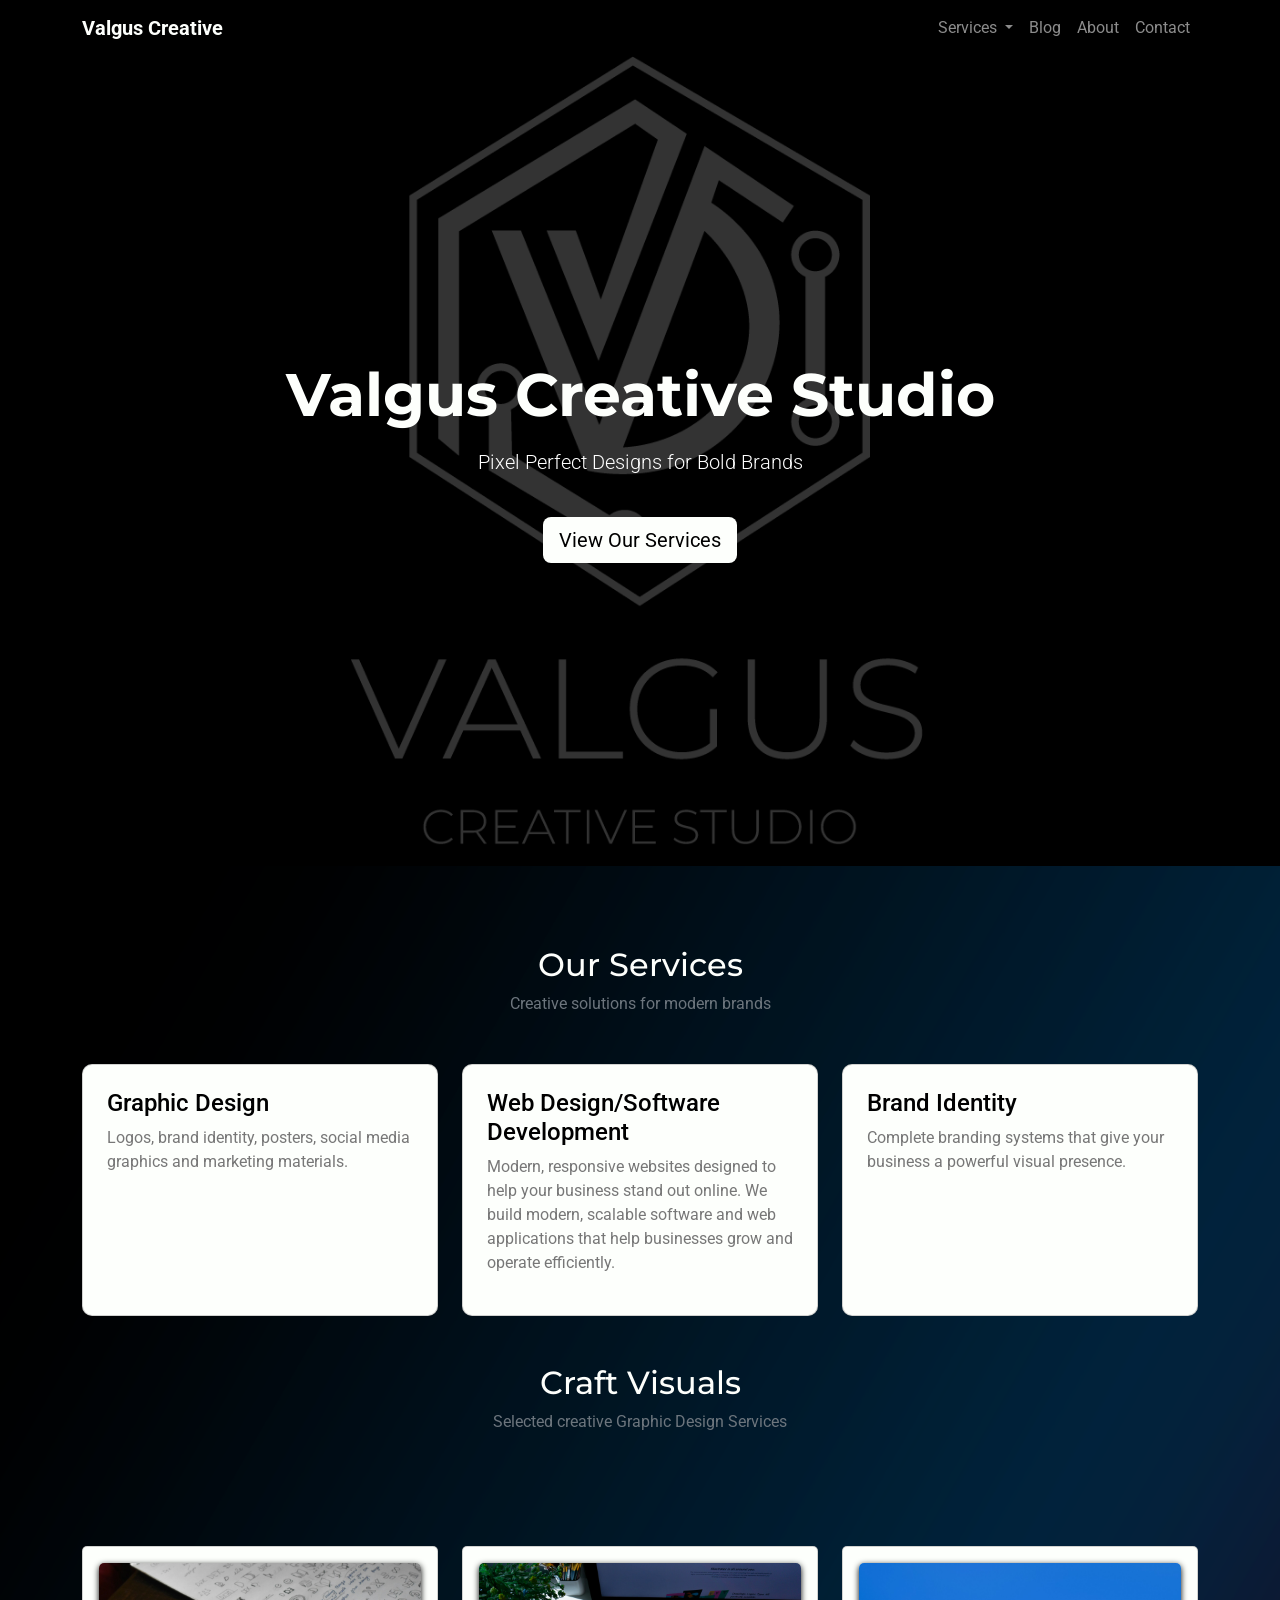
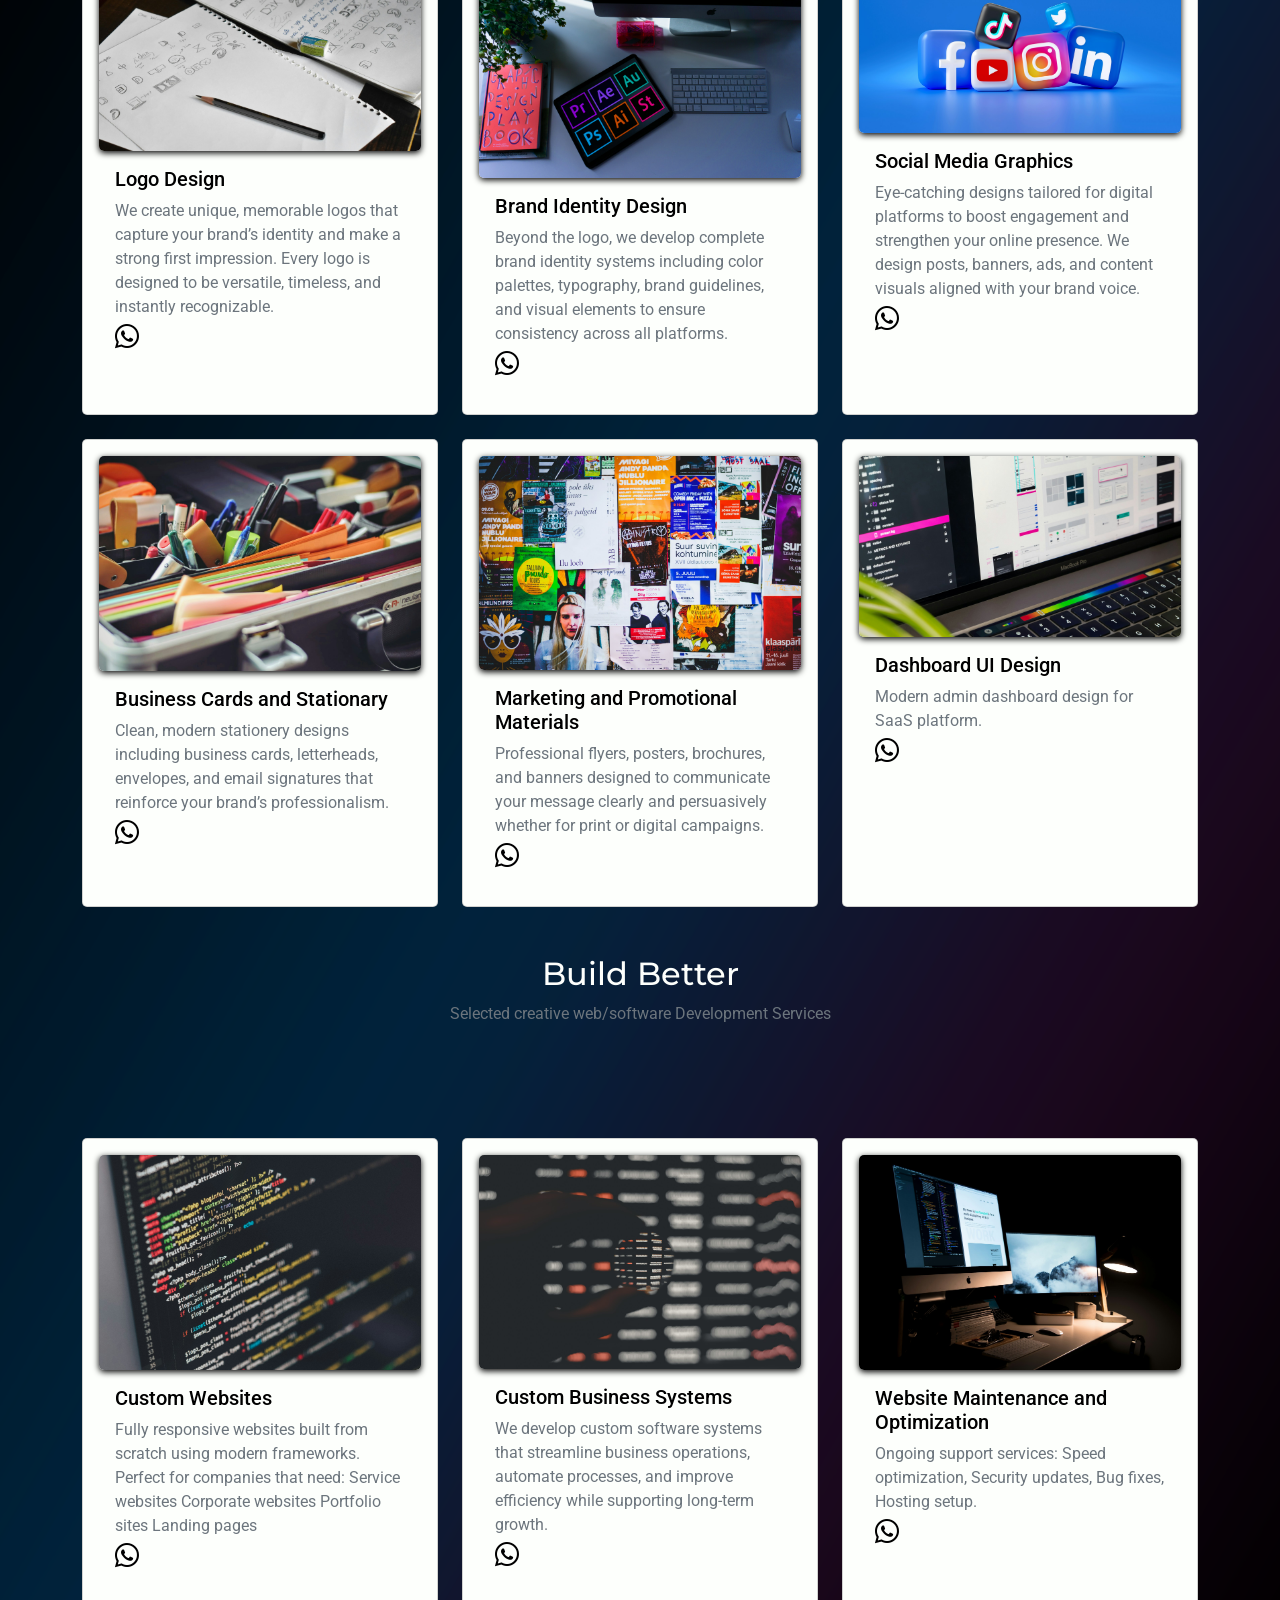
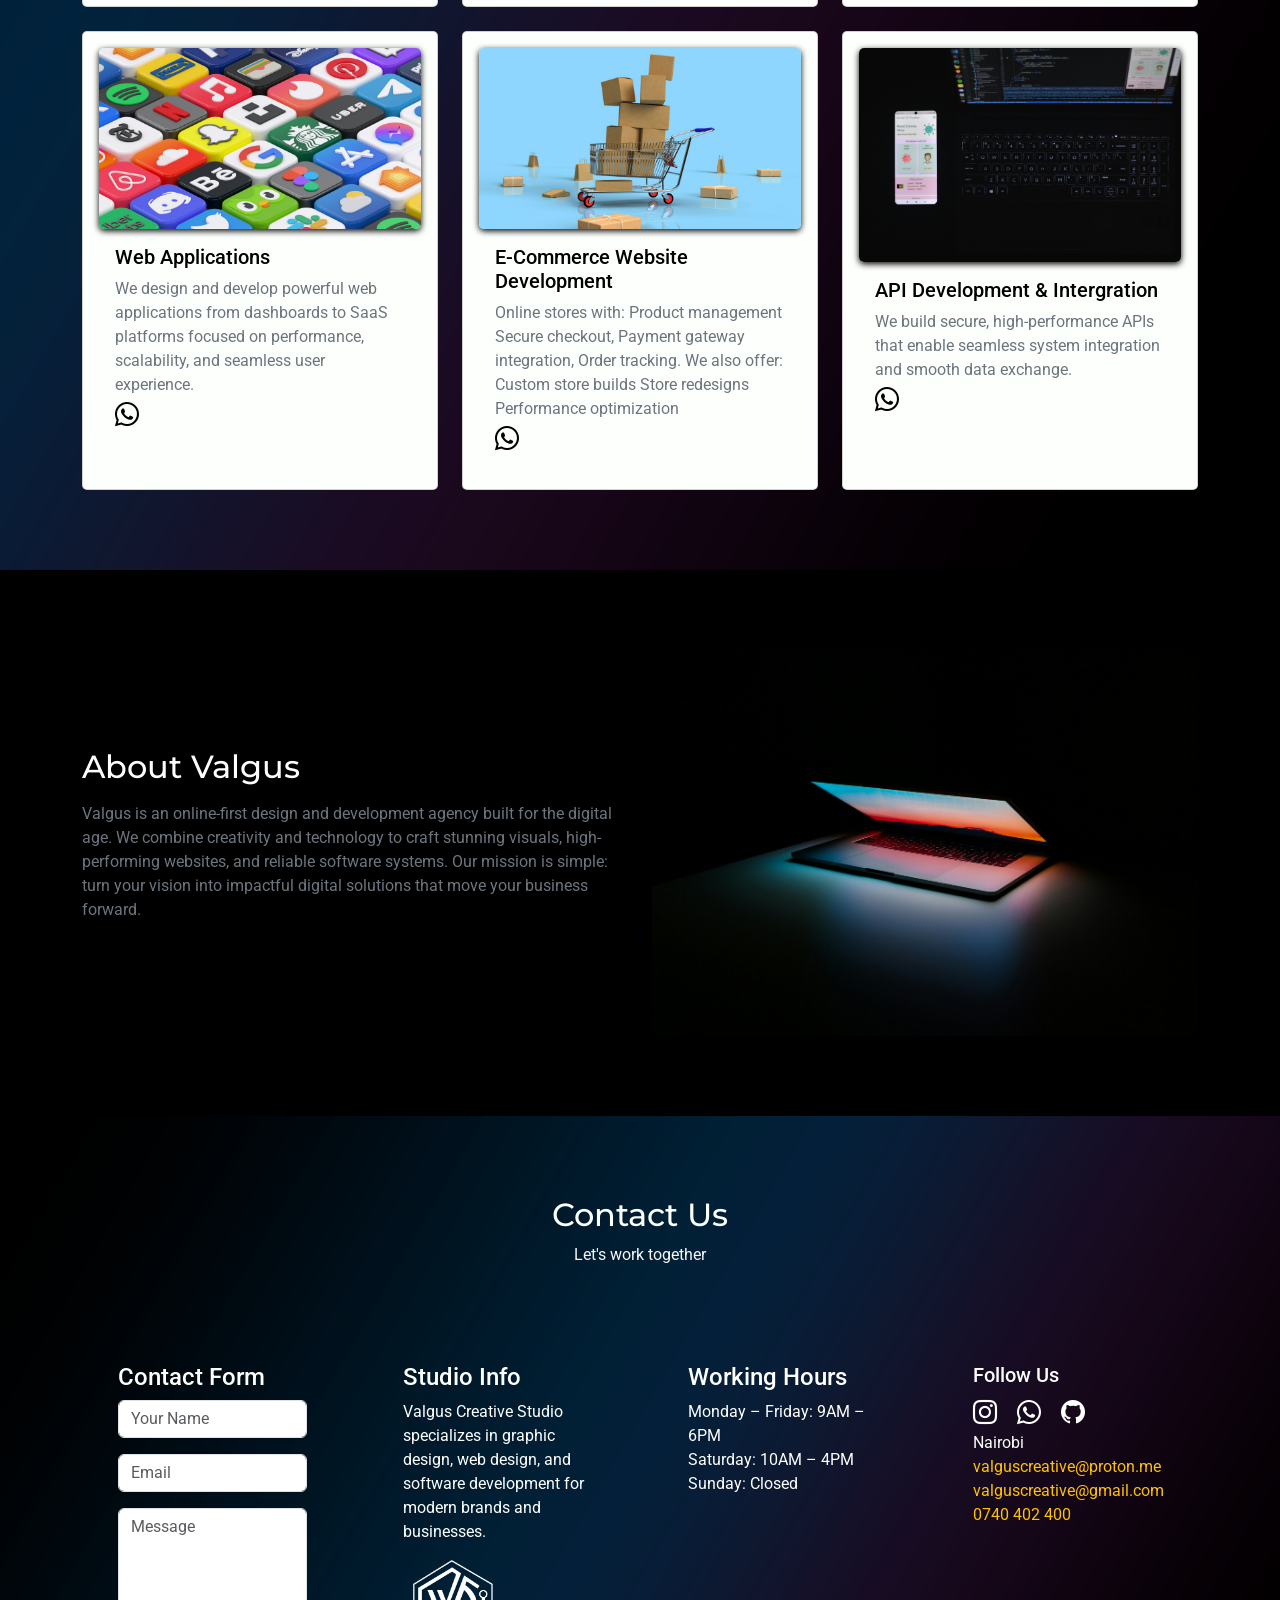
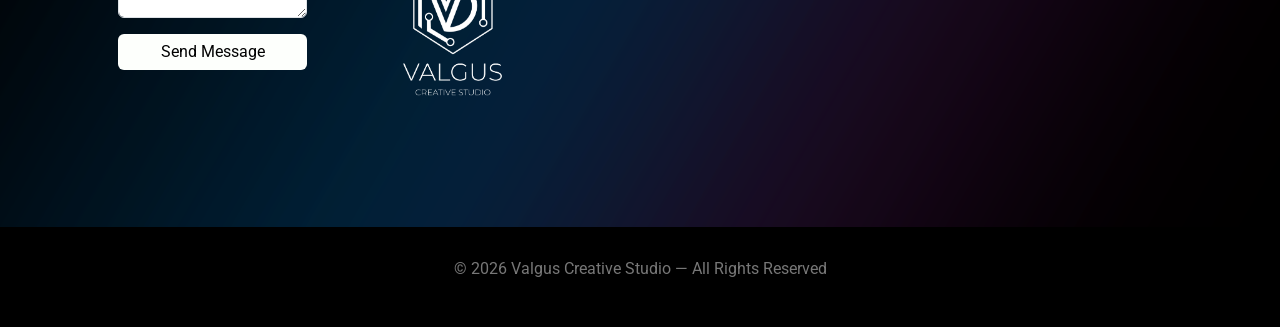
<file: index.html>
<!DOCTYPE html>
<html lang="en">
<head>
    <meta charset="UTF-8">
    <meta name="viewport" content="width=device-width, initial-scale=1.0">
    <title>Valgus</title>
    <link rel="preconnect" href="https://fonts.googleapis.com">
<link rel="preconnect" href="https://fonts.gstatic.com" crossorigin>

<link href="https://fonts.googleapis.com/css2?
family=Roboto:wght@400;500&
family=Poppins:wght@600;700&
family=Montserrat:wght@400;500;600;700&
display=swap" rel="stylesheet">
    <link rel="stylesheet" href="static/css/bootstrap.min.css">
    <link rel="stylesheet" href="https://cdn.jsdelivr.net/npm/bootstrap-icons@1.11.3/font/bootstrap-icons.css">
    <link rel="stylesheet" href="static/css/custom.css">
</head>
<body>

<!-- NAVBAR -->

<nav class="navbar navbar-expand-lg navbar-dark">
<div class="container">

<a class="navbar-brand fw-bold custom-txt" href="#contact">Valgus Creative</a>

<button class="navbar-toggler" type="button" data-bs-toggle="collapse" data-bs-target="#navMenu">
<span class="navbar-toggler-icon"></span>
</button>

<div class="collapse navbar-collapse" id="navMenu">

<ul class="navbar-nav ms-auto">

<li class="nav-item dropdown">
          <a class="nav-link dropdown-toggle" href="#" role="button" data-bs-toggle="dropdown" aria-expanded="false">
            Services
          </a>
          <ul class="dropdown-menu">
            <li><a class="dropdown-item" href="#services">Our Services</a></li>
            <li><a class="dropdown-item" href="services.html">Craft Visuals</a></li>
            <li><a class="dropdown-item" href="#">Build Better</a></li>
          </ul>
        </li>

<li class="nav-item">
<a class="nav-link" href="vblog.html">Blog</a>
</li>

<li class="nav-item">
<a class="nav-link" href="#about">About</a>
</li>

<li class="nav-item">
<a class="nav-link" href="#contact">Contact</a>
</li>

</ul>

</div>
</div>
</nav>


<!-- HERO -->

<section class="hero">

<div class="container">

<h1>Valgus Creative Studio</h1>

<p class="lead mt-3 text-white">
Pixel Perfect Designs for Bold Brands
</p>

<a href="#portfolio" class="btn btn-primary btn-lg mt-4">
View Our Services
</a>

</div>

</section>


<!-- SERVICES -->

<section id="services" class="section led-bg">
<div class="container">

<div class="text-center mb-5 custom-txt">
<h2>Our Services</h2>
<p class="text-secondary">Creative solutions for modern brands</p>
</div>

<div class="row g-4">

<div class="col-md-4">
<div class="card p-4 h-100 custom-card3">
<h4>Graphic Design</h4>
<p>
Logos, brand identity, posters, social media graphics and marketing materials.
</p>
</div>
</div>

<div class="col-md-4">
<div class="card p-4 h-100 custom-card3">
<h4>Web Design/Software Development</h4>
<p>
Modern, responsive websites designed to help your business stand out online. We build modern, scalable software and web applications that help businesses grow and operate efficiently.
</p>
</div>
</div>

<div class="col-md-4">
<div class="card p-4 h-100 custom-card3">
<h4>Brand Identity</h4>
<p>
Complete branding systems that give your business a powerful visual presence.
</p>
</div>
</div>

</div>

<!-- craft visuals -->


<div class="text-center mb-5 custom-txt py-5">
<h2>Craft Visuals</h2>
<p class="text-secondary">Selected creative Graphic Design Services</p>
</div>


<div class="row g-4">

<!-- CARD 1 -->
<div class="col-md-4">
 <div class="card h-100 text-light no-rounded px-3 py-3">
<img src="static/images/onkar-mehta-eVpZxkNY3bw-unsplash.jpg" class="card-img-top" alt="Project">
<div class="card-body">
<h5 class="card-title text-black">Logo Design</h5>
<p class="card-text text-secondary">
We create unique, memorable logos that capture your brand’s identity and make a strong first impression. Every logo is designed to be versatile, timeless, and instantly recognizable.<br>
<a href="https://wa.me/254740402400?text=Hello%2C%20I%20am%20interested%20in%20your%20Logo%20Design%20services!" class="text-black me-3 text-decoration-none">
<i class="bi bi-whatsapp fs-4"></i>
</a>
</p>
</div>
</div>
</div>

<!-- CARD 2 -->
<div class="col-md-4">
 <div class="card h-100 text-light no-rounded px-3 py-3">
<img src="static/images/emily-bernal-v9vII5gV8Lw-unsplash.jpg" class="card-img-top" alt="Project">
<div class="card-body">
<h5 class="card-title text-black">Brand Identity Design</h5>
<p class="card-text text-secondary">
Beyond the logo, we develop complete brand identity systems including color palettes, typography, brand guidelines, and visual elements to ensure consistency across all platforms.<br>
<a href="https://wa.me/254740402400?text=Hello%2C%20I%20am%20interested%20in%20your%20Brand%20Identity%20Design%20services!" class="text-black me-3 text-decoration-none">
<i class="bi bi-whatsapp fs-4"></i>
</a>
</p>
</div>
</div>
</div>

<!-- CARD 3 -->
<div class="col-md-4">
 <div class="card h-100  text-light no-rounded px-3 py-3">
<img src="static/images/SOCIALS.jpg" class="card-img-top" alt="Project">
<div class="card-body">
<h5 class="card-title text-black">Social Media Graphics</h5>
<p class="card-text text-secondary">
Eye-catching designs tailored for digital platforms to boost engagement and strengthen your online presence. We design posts, banners, ads, and content visuals aligned with your brand voice.<br>
<a href="https://wa.me/254740402400?text=Hello%2C%20I%20am%20interested%20in%20your%20Social%20Media%20Graphics%20Services!" class="text-black me-3 text-decoration-none">
<i class="bi bi-whatsapp fs-4"></i>
</a>
</p>
</div>
</div>
</div>

<!-- CARD 4 -->
<div class="col-md-4">
 <div class="card h-100  text-light no-rounded px-3 py-3">
<img src="static/images/OFFICE.jpg" class="card-img-top" alt="Project">
<div class="card-body">
<h5 class="card-title text-black">Business Cards and Stationary</h5>
<p class="card-text text-secondary">
Clean, modern stationery designs including business cards, letterheads, envelopes, and email signatures that reinforce your brand’s professionalism.<br>
<a href="https://wa.me/254740402400?text=Hello%2C%20I%20am%20interested%20in%20your%20Business%20Cards%20and%20Stationary%20Services!" class="text-black me-3 text-decoration-none">
<i class="bi bi-whatsapp fs-4"></i>
</a>
</p>
</div>
</div>
</div>

<!-- CARD 5 -->
<div class="col-md-4">
 <div class="card h-100  text-light no-rounded px-3 py-3">
<img src="static/images/POSTERS.jpg" class="card-img-top" alt="Project">
<div class="card-body">
<h5 class="card-title text-black">Marketing and Promotional Materials</h5>
<p class="card-text text-secondary">
Professional flyers, posters, brochures, and banners designed to communicate your message clearly and persuasively whether for print or digital campaigns.<br>
<a href="https://wa.me/254740402400?text=Hello%2C%20I%20am%20interested%20in%20your%20Marketing%20and%20Promotional%20Materials%20Services!" class="text-black me-3 text-decoration-none">
<i class="bi bi-whatsapp fs-4"></i>
</a>
</p>
</div>
</div>
</div>

<!-- CARD 6 -->
<div class="col-md-4">
 <div class="card h-100  text-light no-rounded px-3 py-3">
<img src="static/images/DASHB.jpg" class="card-img-top" alt="Project">
<div class="card-body">
<h5 class="card-title text-black">Dashboard UI Design</h5>
<p class="card-text text-secondary">
Modern admin dashboard design for SaaS platform.<br>
<a href="https://wa.me/254740402400?text=Hello%2C%20I%20am%20interested%20in%20your%20Dashboard%20UI%20Design%20Services!" class="text-black me-3 text-decoration-none">
<i class="bi bi-whatsapp fs-4"></i>
</a>
</p>
</div>
</div>
</div>

</div>

<!-- build better -->
<div class="text-center mb-5 custom-txt py-5">
<h2>Build Better</h2>
<p class="text-secondary">Selected creative web/software Development Services</p>
</div>


<div class="row g-4">

<!-- CARD 1 -->
<div class="col-md-4">
  <div class="card h-100  text-light no-rounded px-3 py-3">
    <img src="static/images/WEB.jpg" class="card-img-top" alt="Project">
    <div class="card-body">
      <h5 class="card-title text-black">Custom Websites</h5>
      <p class="card-text text-secondary">
        Fully responsive websites built from scratch using modern frameworks.
        Perfect for companies that need: Service websites Corporate websites Portfolio sites Landing pages<br>
<a href="https://wa.me/254740402400?text=Hello%2C%20I%20am%20interested%20in%20your%20Custom%20Website%20services!" class="text-black me-3 text-decoration-none">
<i class="bi bi-whatsapp fs-4"></i>
</a>
      </p>
    </div>
  </div>
</div>

<!-- CARD 2 -->
<div class="col-md-4">
 <div class="card h-100  text-light no-rounded px-3 py-3">
<img src="static/images/SYSTjpg" class="card-img-top" alt="Project">
<div class="card-body">
<h5 class="card-title text-black">Custom Business Systems</h5>
<p class="card-text text-secondary">
We develop custom software systems that streamline business operations, automate processes, and improve efficiency while supporting long-term growth.<br>
<a href="https://wa.me/254740402400?text=Hello%2C%20I%20am%20interested%20in%20your%20Custom%20Business%20System%20Services!" class="text-black me-3 text-decoration-none">
<i class="bi bi-whatsapp fs-4"></i>
</a>
</p>
</div>
</div>
</div>

<!-- CARD 3 -->
<div class="col-md-4">
 <div class="card h-100  text-light no-rounded px-3 py-3">
<img src="static/images/WEBS.jpg" class="card-img-top" alt="Project">
<div class="card-body">
<h5 class="card-title text-black">Website Maintenance and Optimization</h5>
<p class="card-text text-secondary">
Ongoing support services:
Speed optimization, Security updates, Bug fixes, Hosting setup. <br>
<a href="https://wa.me/254740402400?text=Hello%2C%20I%20am%20interested%20in%20your%20Website%20Maintenance%20and%20Optimization%20Services!" class="text-black me-3 text-decoration-none">
<i class="bi bi-whatsapp fs-4"></i>
</a>
</p>
</div>
</div>
</div>

<!-- CARD 4 -->
<div class="col-md-4">
 <div class="card h-100  text-light no-rounded px-3 py-3">
<img src="static/images/APPPS.jpg" class="card-img-top" alt="Project">
<div class="card-body">
<h5 class="card-title text-black">Web Applications</h5>
<p class="card-text text-secondary">
We design and develop powerful web applications from dashboards to SaaS platforms focused on performance, scalability, and seamless user experience.<br>
<a href="https://wa.me/254740402400?text=Hello%2C%20I%20am%20interested%20in%20your%20Web%20Application%20services!" class="text-black me-3 text-decoration-none">
<i class="bi bi-whatsapp fs-4"></i>
</a>
</p>
</div>
</div>
</div>

<!-- CARD 5 -->
<div class="col-md-4">
 <div class="card h-100  text-light no-rounded px-3 py-3">
<img src="static/images/ECOMMERCE.jpg" class="card-img-top" alt="Project">
<div class="card-body">
<h5 class="card-title text-black">E-Commerce Website Development</h5>
<p class="card-text text-secondary">
Online stores with:
Product management Secure checkout, Payment gateway integration, Order tracking. We also offer:
Custom store builds Store redesigns Performance optimization<br>
<a href="https://wa.me/254740402400?text=Hello%2C%20I%20am%20interested%20in%20your%20E-Commerce%20Website%20Development%20Services!" class="text-black me-3 text-decoration-none">
<i class="bi bi-whatsapp fs-4"></i>
</a>
</div>
</div>
</div>

<!-- CARD 6 -->
<div class="col-md-4">
 <div class="card h-100  text-light no-rounded px-3 py-3">
<img src="static/images/API.jpg" class="card-img-top" alt="Project">
<div class="card-body">
<h5 class="card-title text-black">API Development & Intergration</h5>
<p class="card-text text-secondary">
We build secure, high-performance APIs that enable seamless system integration and smooth data exchange.<br>
<a href="https://wa.me/254740402400?text=Hello%2C%20I%20am%20interested%20in%20your%20API-Development%20and%20Intergration%20Services!" class="text-black me-3 text-decoration-none">
<i class="bi bi-whatsapp fs-4"></i>
</a>
</p>
</div>
</div>
</div>

</div>


</div>

</section>


<!-- ABOUT -->

<section id="about" class="section">

<div class="container">

<div class="row align-items-center">

<div class="col-md-6 custom-txt">

<h2>About Valgus</h2>

<p class=" mt-3 text-secondary">

Valgus is an online-first design and development agency built for the digital age. We combine creativity and technology to craft stunning visuals, high-performing websites, and reliable software systems.
Our mission is simple: turn your vision into impactful digital solutions that move your business forward.

</p>

</div>

<div class="col-md-6">

<img src="static/images/ales-nesetril-Im7lZjxeLhg-unsplash.jpg" class="img-fluid rounded">

</div>

</div>

</div>
</section>

<!-- CONTACT -->

<section id="contact" class="section led-bg custom-bg">

<div class="container">

<div class="text-center mb-5 custom-txt">
<h2>Contact Us</h2>
<p class="text-light">Let's work together</p>
</div>

<div class="row">

<!-- LEFT COLUMN -->
<div class="col-md-3  py-5 px-5 custom-txt">
<h4>Contact Form</h4>

<form>
<div class="mb-3">
<input type="text" class="form-control" placeholder="Your Name">
</div>

<div class="mb-3">
<input type="email" class="form-control" placeholder="Email">
</div>

<div class="mb-3">
<textarea class="form-control" rows="4" placeholder="Message"></textarea>
</div>

<button class="btn btn-primary w-100">Send Message</button>
</form>
</div>


<!-- MIDDLE COLUMN -->
<div class="col-md-3  px-5 py-5 custom-txt ">
<h4>Studio Info</h4>

<p class="text-white">
Valgus Creative Studio specializes in graphic design, web design,
and software development for modern brands and businesses.
</p>
<img src="static/images/VALGUS.png" alt="" width="100" height="auto">

</div>


<!-- RIGHT COLUMN -->
<div class="col-md-3  px-5 py-5 custom-txt">
<h4>Working Hours</h4>

<p class="text-white">
Monday – Friday: 9AM – 6PM<br>
Saturday: 10AM – 4PM<br>
Sunday: Closed
</p>
</div>

<div class="col-md-3  px-5 py-5 custom-txt">

<h5>Follow Us</h5>

<a href="https://www.instagram.com/valguscreative/" class=" me-3 text-decoration-none custom-txt">
<i class="bi bi-instagram fs-4"></i>
</a>

<a href="https://wa.me/254740402400" class=" me-3 text-decoration-none custom-txt">
<i class="bi bi-whatsapp fs-4"></i>
</a>

<a href="https://github.com/ommassette" class=" me-3 text-decoration-none custom-txt">
<i class="bi bi-github fs-4"></i>
</a>


 <ul>
    <li>Nairobi </li>
    <a href="mailto:valguscreative@proton.me" class="text-decoration-none text-warning"><li>valguscreative@proton.me</li></a>
    <a href="mailto:valguscreative@gmail.com" class="text-decoration-none text-warning"><li>valguscreative@gmail.com</li></a>
    <a href="tel:+254740402400" class="text-decoration-none text-warning"><li>0740 402 400</li></a>
</ul>


</div>

</div>

</div>
</section>


<!-- FOOTER -->

<footer>

<p class="user-select-none">
© 2026 Valgus Creative Studio — All Rights Reserved
</p>

</footer>


<!-- Bootstrap JS -->

<script src="https://cdn.jsdelivr.net/npm/bootstrap@5.3.2/dist/js/bootstrap.bundle.min.js"></script>

    <link rel="stylesheet" href="static/js/bootstrap.min.js">
</body>
</html>
</file>
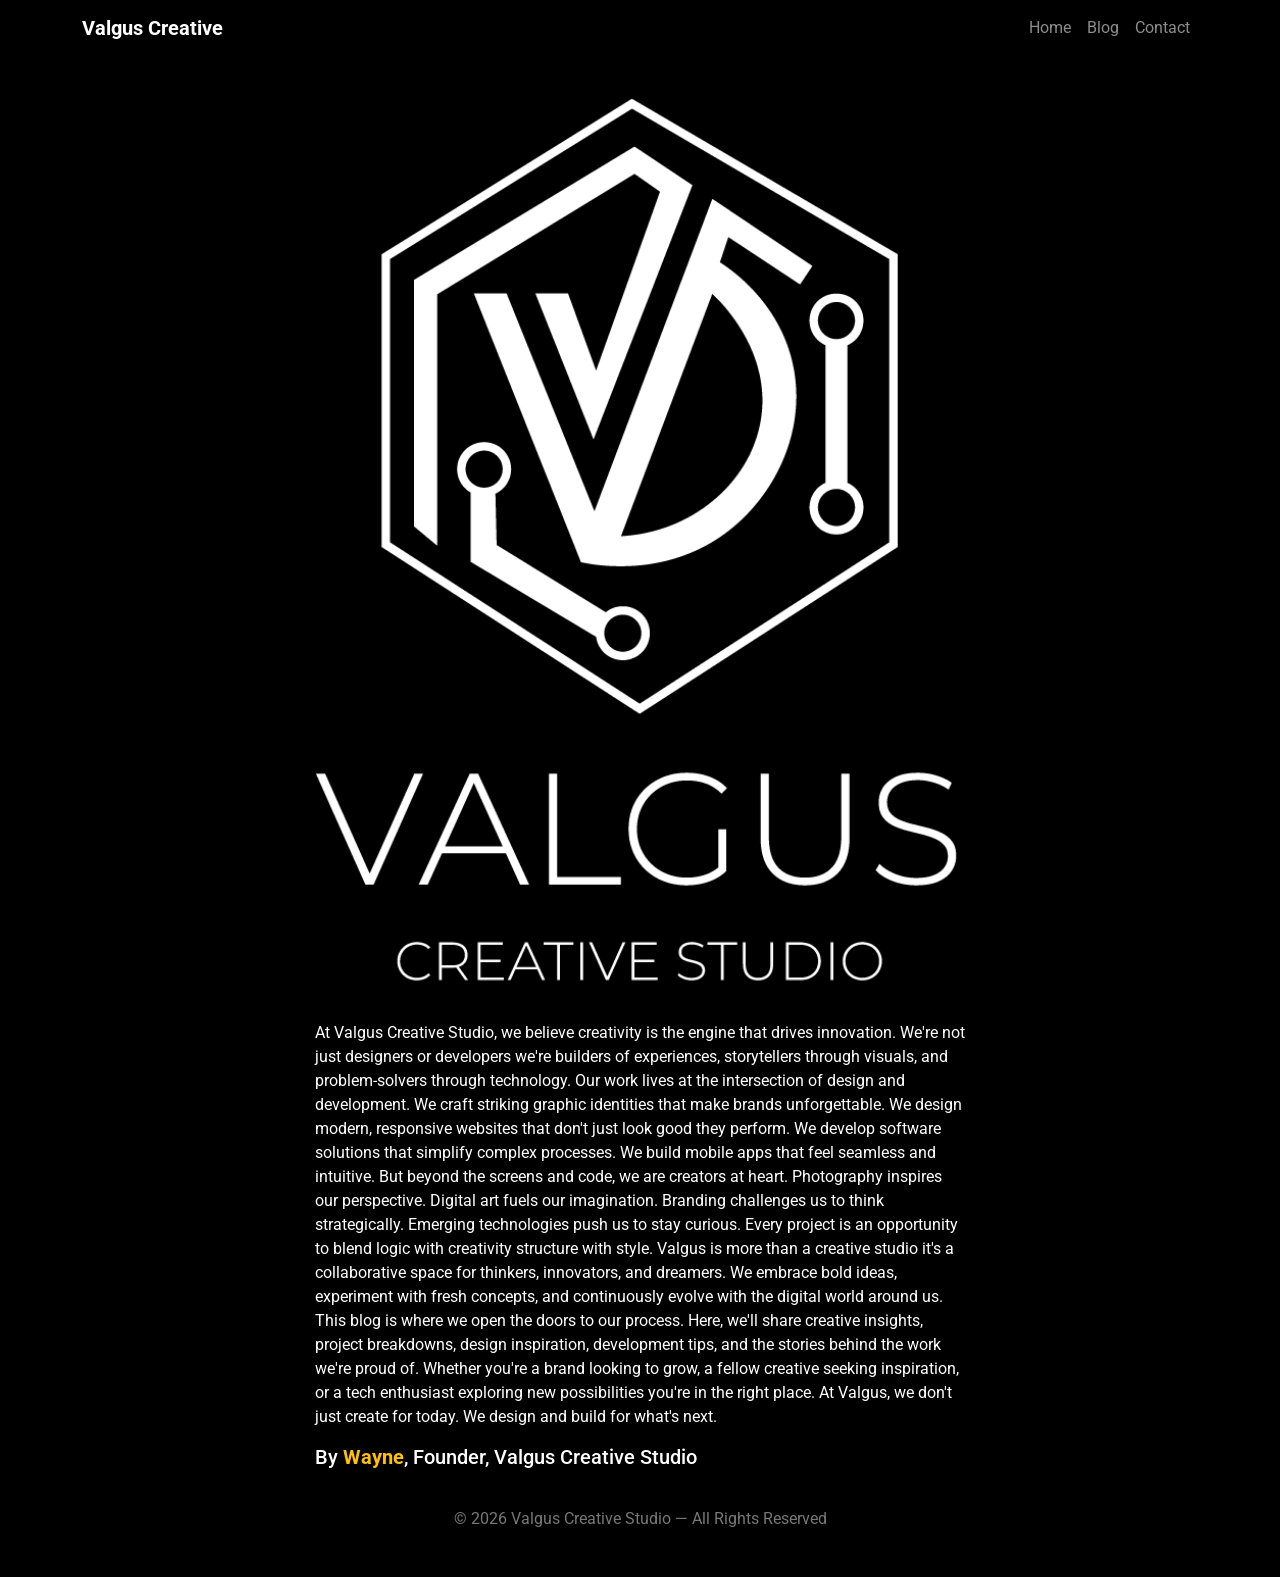
<file: blogs.html>
<!DOCTYPE html>
<html lang="en">
<head>
    <meta charset="UTF-8">
    <meta name="viewport" content="width=device-width, initial-scale=1.0">
    <title>Valgus</title>
    <link rel="preconnect" href="https://fonts.googleapis.com">
<link rel="preconnect" href="https://fonts.gstatic.com" crossorigin>

<link href="https://fonts.googleapis.com/css2?
family=Roboto:wght@400;500&
family=Poppins:wght@600;700&
family=Montserrat:wght@400;500;600;700&
display=swap" rel="stylesheet">
    <link rel="stylesheet" href="static/css/bootstrap.min.css">
    <link rel="stylesheet" href="https://cdn.jsdelivr.net/npm/bootstrap-icons@1.11.3/font/bootstrap-icons.css">
    <link rel="stylesheet" href="static/css/custom.css">
</head>
<body>
         <!-- start of navbar -->
     <div class="container-fluid hero-section2 text-center" id="home">
     <!-- <div class="container-fluid bg-success text-center"> -->
      <nav class="navbar navbar-expand-lg navbar-dark">
<div class="container">

<a class="navbar-brand fw-bold" href="index.html">Valgus Creative</a>

<button class="navbar-toggler" type="button" data-bs-toggle="collapse" data-bs-target="#navMenu">
<span class="navbar-toggler-icon"></span>
</button>

<div class="collapse navbar-collapse" id="navMenu">

<ul class="navbar-nav ms-auto">

<li class="nav-item">
<a class="nav-link" href="index.html">Home</a>
</li>

<li class="nav-item">
<a class="nav-link" href="vblog.html">Blog</a>
</li>

<li class="nav-item">
<a class="nav-link" href="index.html">Contact</a>
</li>

</ul>

</div>
</div>
</nav>

    <div class="d-flex flex-column align-items-center px-3 px-md-5">
  
  <h3 class="text-black text-center">Welcome to Valgus Creative Studio</h3>

  <div style="max-width: 650px; width: 100%;">
    <img src="static/images/VALGUS.png" 
         class="img-fluid w-100 custom-card6" 
         alt="">

    <p class="text-white mt-3 text-start">
      At Valgus Creative Studio, we believe creativity is the engine that drives innovation. We're not just designers or developers we're builders of experiences, storytellers through visuals, and problem-solvers through technology.

Our work lives at the intersection of design and development. We craft striking graphic identities that make brands unforgettable. We design modern, responsive websites that don't just look good they perform. We develop software solutions that simplify complex processes. We build mobile apps that feel seamless and intuitive.

But beyond the screens and code, we are creators at heart.

Photography inspires our perspective. Digital art fuels our imagination. Branding challenges us to think strategically. Emerging technologies push us to stay curious. Every project is an opportunity to blend logic with creativity structure with style.

Valgus is more than a creative studio it's a collaborative space for thinkers, innovators, and dreamers. We embrace bold ideas, experiment with fresh concepts, and continuously evolve with the digital world around us.

This blog is where we open the doors to our process. Here, we'll share creative insights, project breakdowns, design inspiration, development tips, and the stories behind the work we're proud of. Whether you're a brand looking to grow, a fellow creative seeking inspiration, or a tech enthusiast exploring new possibilities you're in the right place.

At Valgus, we don't just create for today.
We design and build for what's next.
    </p>
    <h5 class="text-white text-start">By <strong class="text-warning">Wayne</strong>, Founder, Valgus Creative Studio</h5>
  </div>

</div>


    </div>

    <!-- FOOTER -->

<footer>

<p class="user-select-none">
© 2026 Valgus Creative Studio — All Rights Reserved
</p>

</footer>
    
    <script src="static/js/bootstrap.bundle.min.js"></script>    
</body>
</html>
</file>
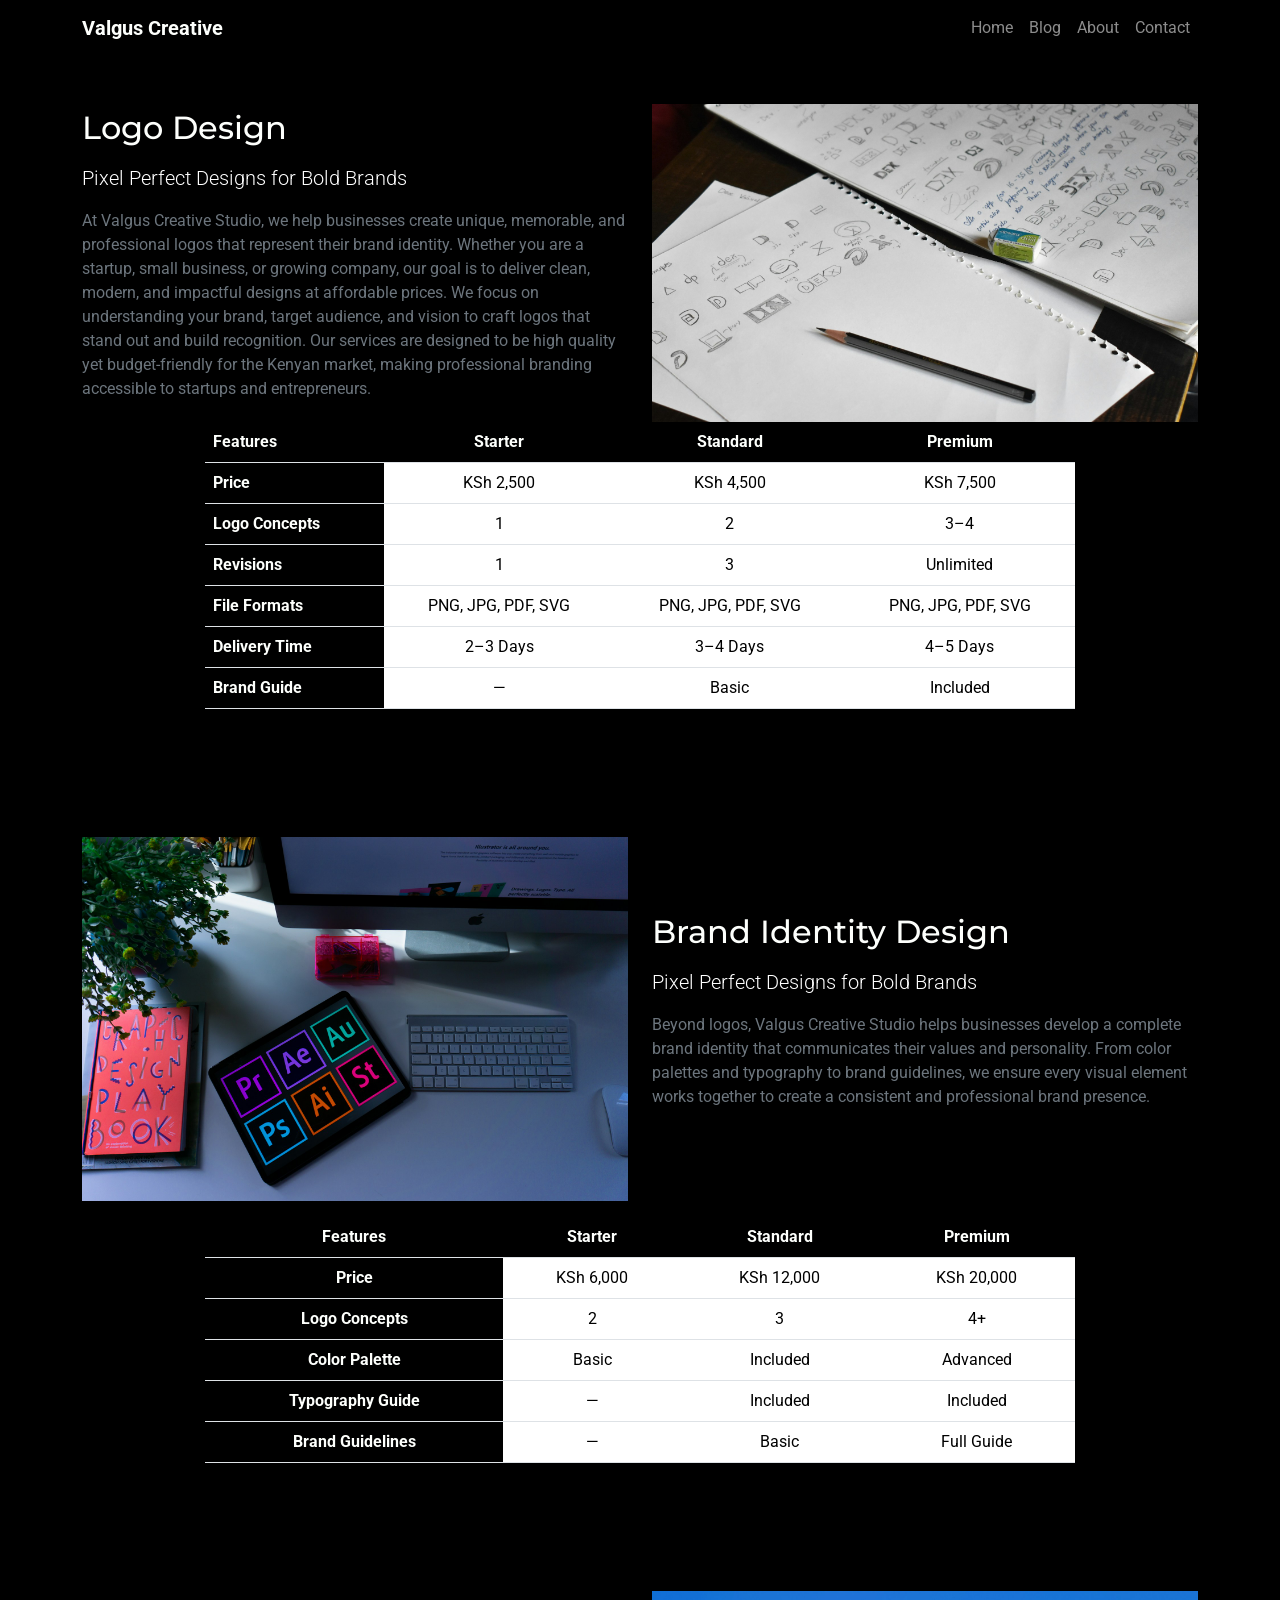
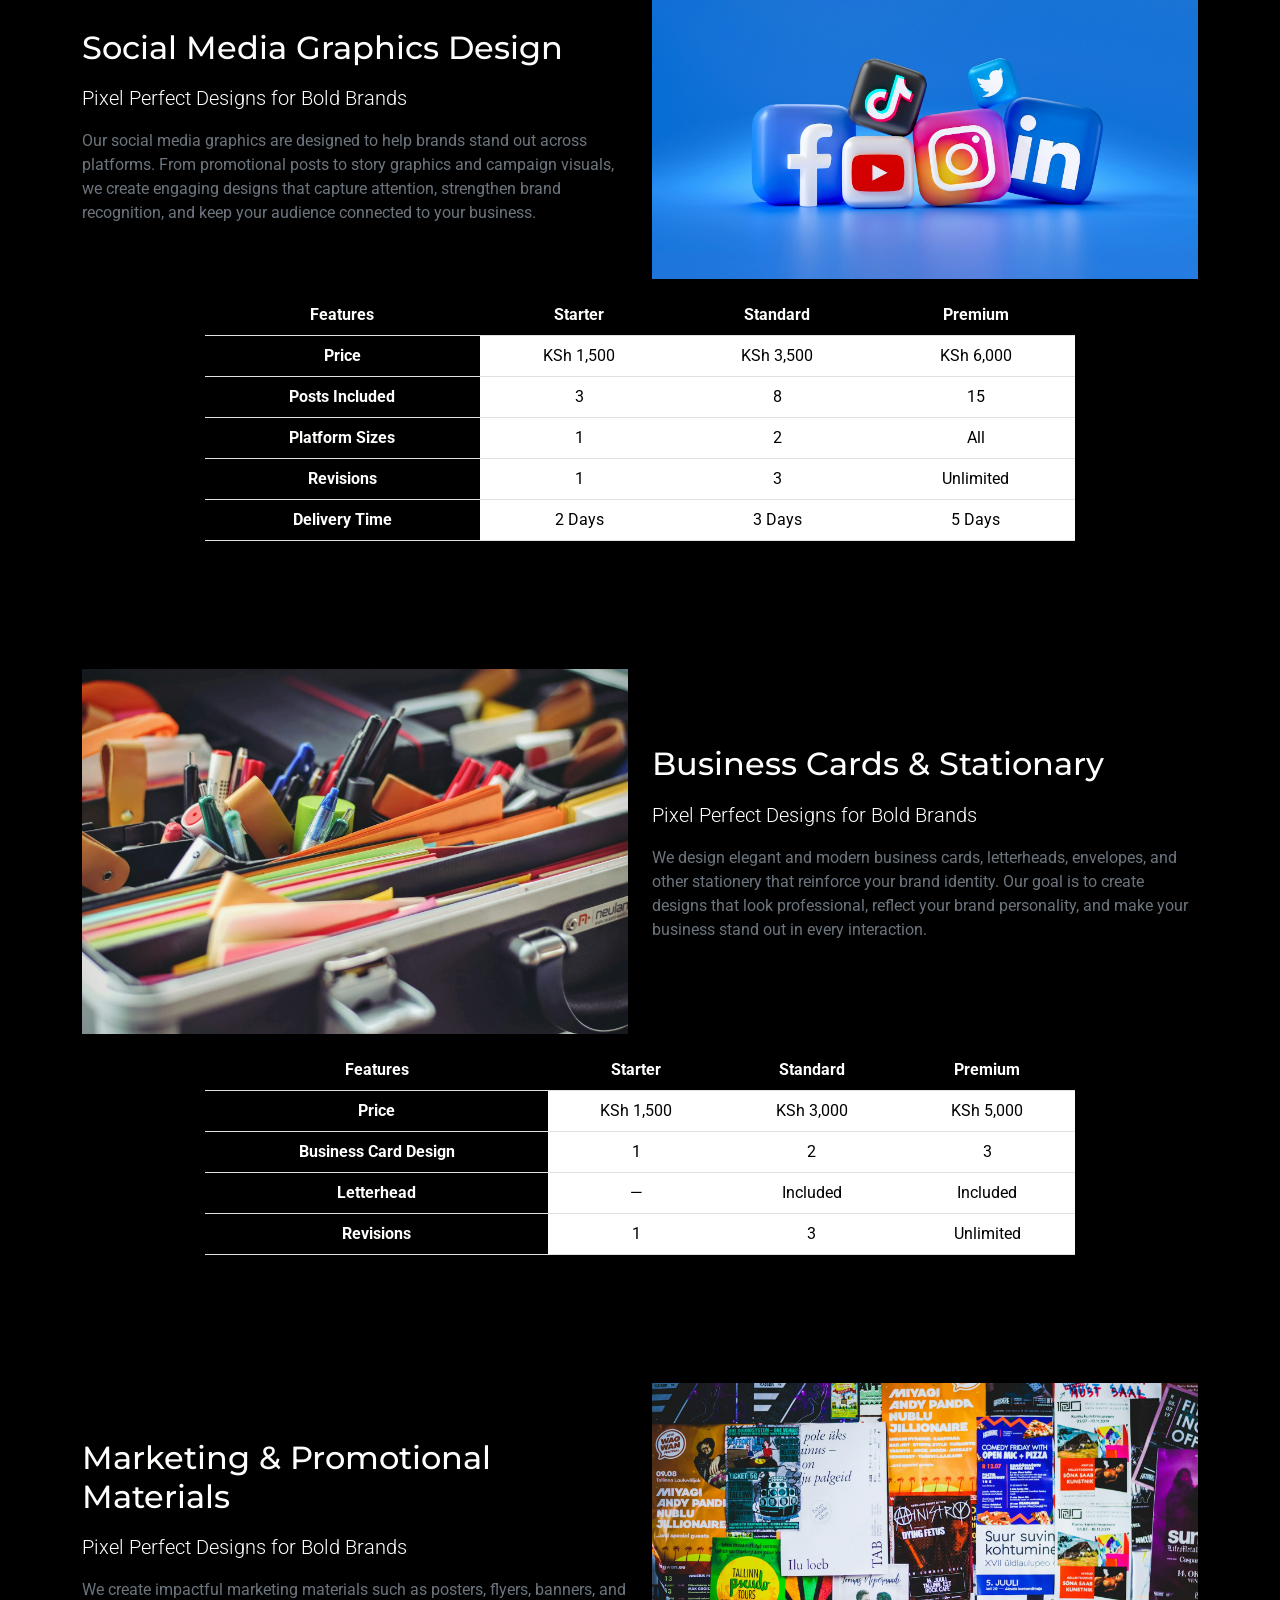
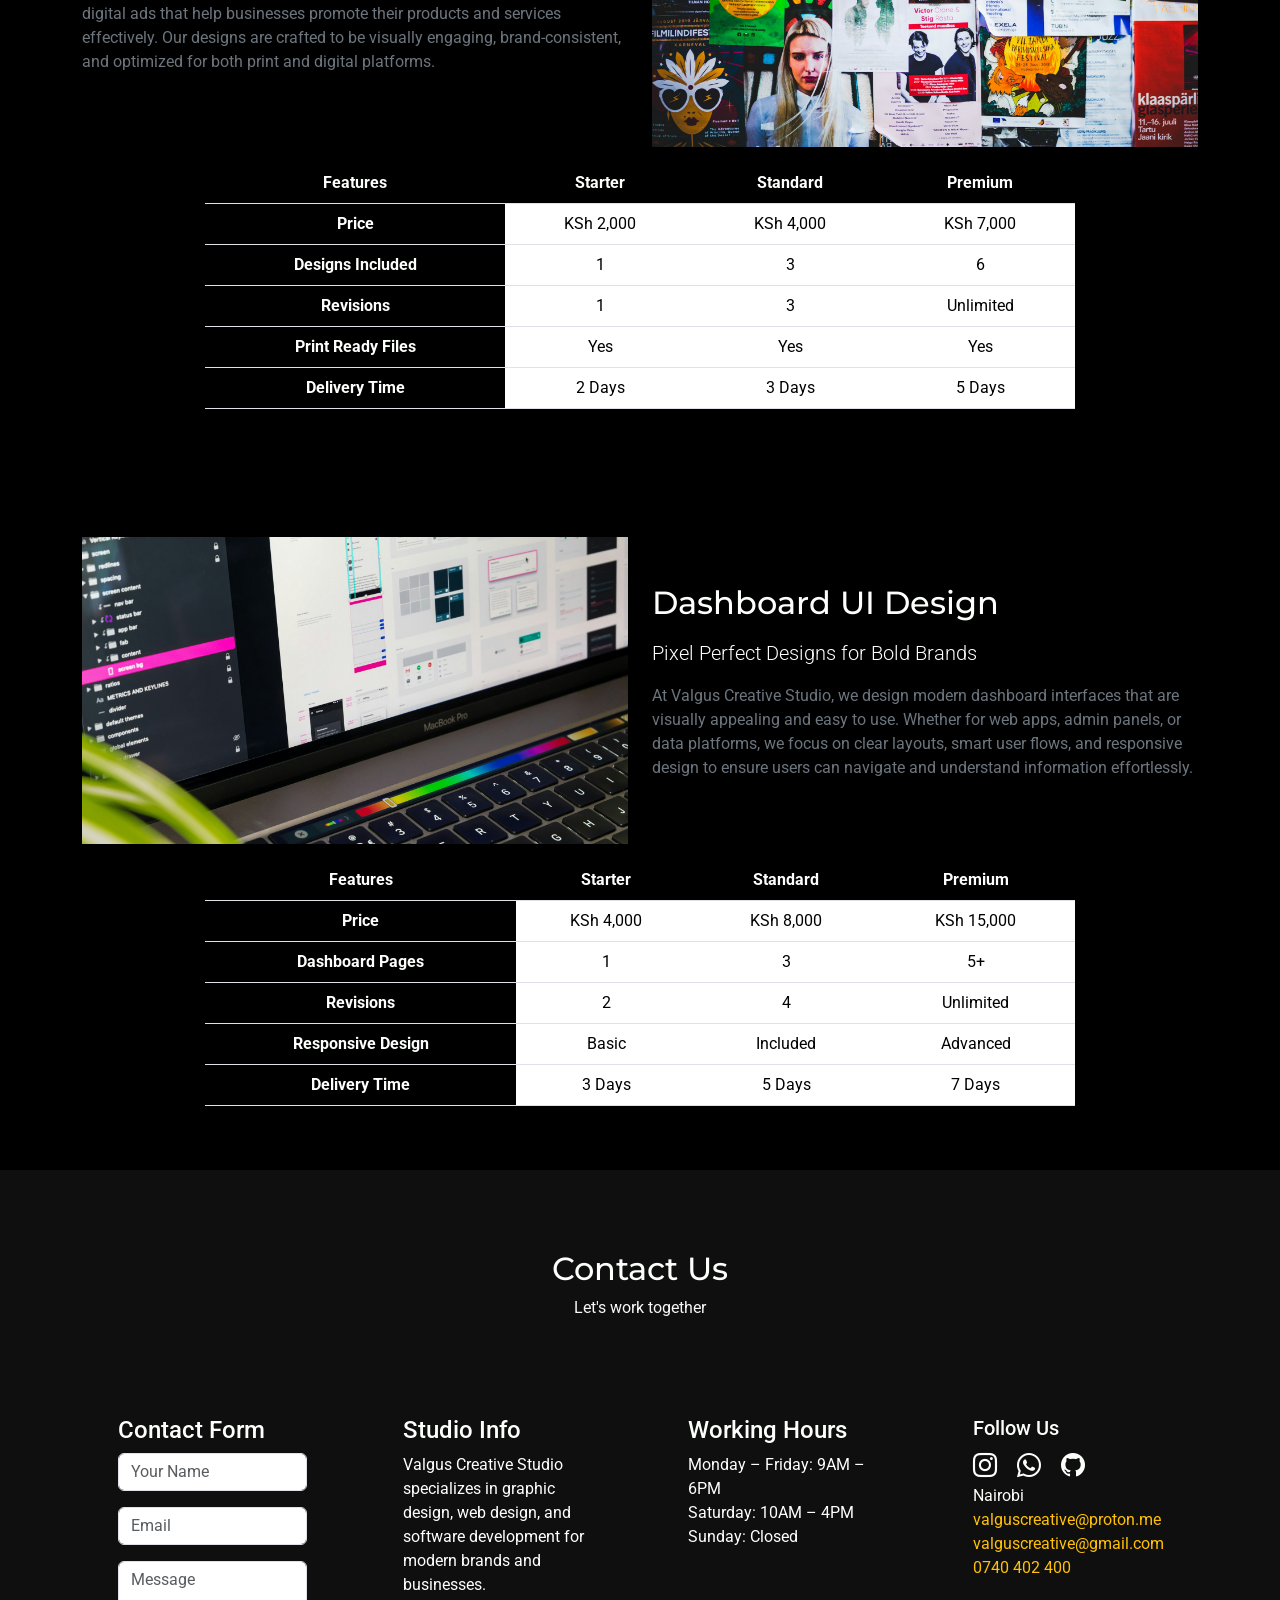
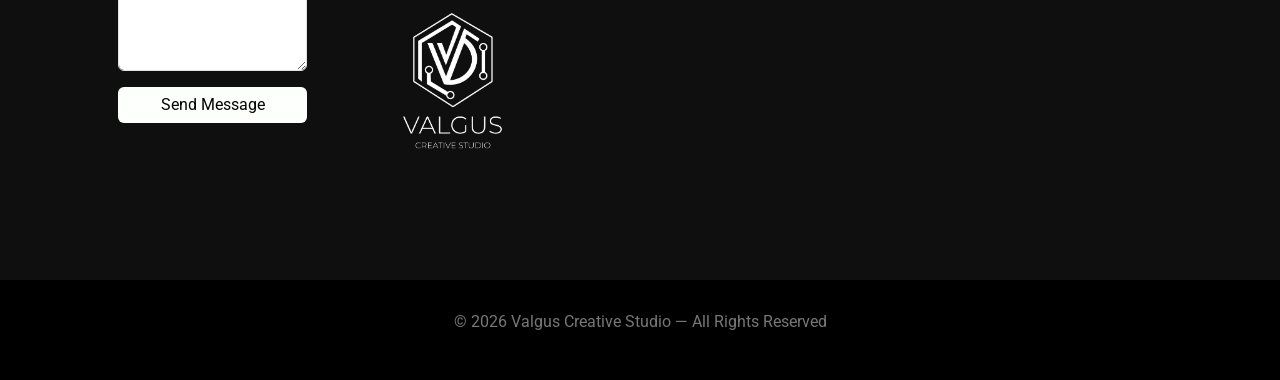
<file: services.html>
<!DOCTYPE html>
<html lang="en">
<head>
    <meta charset="UTF-8">
    <meta name="viewport" content="width=device-width, initial-scale=1.0">
    <title>Valgus</title>
    <link rel="preconnect" href="https://fonts.googleapis.com">
<link rel="preconnect" href="https://fonts.gstatic.com" crossorigin>

<link href="https://fonts.googleapis.com/css2?
family=Roboto:wght@400;500&
family=Poppins:wght@600;700&
family=Montserrat:wght@400;500;600;700&
display=swap" rel="stylesheet">
    <link rel="stylesheet" href="static/css/bootstrap.min.css">
    <link rel="stylesheet" href="https://cdn.jsdelivr.net/npm/bootstrap-icons@1.11.3/font/bootstrap-icons.css">
    <link rel="stylesheet" href="static/css/custom.css">
</head>
<body>
    <!-- NAVBAR -->

<nav class="navbar navbar-expand-lg navbar-dark">
<div class="container">

<a class="navbar-brand fw-bold custom-txt" href="#contact">Valgus Creative</a>

<button class="navbar-toggler" type="button" data-bs-toggle="collapse" data-bs-target="#navMenu">
<span class="navbar-toggler-icon"></span>
</button>

<div class="collapse navbar-collapse" id="navMenu">

<ul class="navbar-nav ms-auto">

<li class="nav-item">
<a class="nav-link" href="index.html">Home</a>
</li>

<li class="nav-item">
<a class="nav-link" href="vblog.html">Blog</a>
</li>

<li class="nav-item">
<a class="nav-link" href="#about">About</a>
</li>

<li class="nav-item">
<a class="nav-link" href="#contact">Contact</a>
</li>

</ul>

</div>
</div>
</nav>

<!-- end of navbar -->

<div class="container custom-txt2 py-5">
  <div class="row align-items-center">

    <!-- Text Column -->
    <div class="col-md-6">
      <h1>Logo  Design</h1>

      <p class="lead mt-3 text-white">
        Pixel Perfect Designs for Bold Brands
      </p>

      <p class="text-secondary">
        At Valgus Creative Studio, we help businesses create unique, memorable, and professional logos that represent their brand identity. Whether you are a startup, small business, or growing company, our goal is to deliver clean, modern, and impactful designs at affordable prices.

        We focus on understanding your brand, target audience, and vision to craft logos that stand out and build recognition. Our services are designed to be high quality yet budget-friendly for the Kenyan market, making professional branding accessible to startups and entrepreneurs.
      </p>
    </div>

    <!-- Image Column -->
    <div class="col-md-6 text-center">
      <img src="static/images/onkar-mehta-eVpZxkNY3bw-unsplash.jpg" class="img-fluid" alt="Logo Design">
    </div>
    
<div class="table-wrapper">
    <table class="table table-hover custom-table text-center">
  <thead>
    <tr>
      <th class="text-start">Features</th>
      <th>Starter</th>
      <th>Standard</th>
      <th>Premium</th>
    </tr>
  </thead>

  <tbody>
    <tr>
      <th class="text-start">Price</th>
      <td>KSh 2,500</td>
      <td>KSh 4,500</td>
      <td>KSh 7,500</td>
    </tr>

    <tr>
      <th class="text-start">Logo Concepts</th>
      <td>1</td>
      <td>2</td>
      <td>3–4</td>
    </tr>

    <tr>
      <th class="text-start">Revisions</th>
      <td>1</td>
      <td>3</td>
      <td>Unlimited</td>
    </tr>

    <tr>
      <th class="text-start">File Formats</th>
      <td>PNG, JPG, PDF, SVG</td>
      <td>PNG, JPG, PDF, SVG</td>
      <td>PNG, JPG, PDF, SVG</td>
    </tr>

    <tr>
      <th class="text-start">Delivery Time</th>
      <td>2–3 Days</td>
      <td>3–4 Days</td>
      <td>4–5 Days</td>
    </tr>

    <tr>
      <th class="text-start">Brand Guide</th>
      <td>—</td>
      <td>Basic</td>
      <td>Included</td>
    </tr>
  </tbody>
</table>
</div>

  </div>
</div>


<div class="container custom-txt2 py-5">
  <div class="row align-items-center">


    <!-- Image Column -->
    <div class="col-md-6 text-center">
      <img src="static/images/emily-bernal-v9vII5gV8Lw-unsplash.jpg" class="img-fluid py-3" alt="Logo Design">
    </div>
    
        <!-- Text Column -->
    <div class="col-md-6">
      <h1>Brand Identity Design</h1>

      <p class="lead mt-3 text-white">
        Pixel Perfect Designs for Bold Brands
      </p>

      <p class="text-secondary">
      Beyond logos, Valgus Creative Studio helps businesses develop a complete brand identity that communicates their values and personality. From color palettes and typography to brand guidelines, we ensure every visual element works together to create a consistent and professional brand presence.</p>
    </div>

<div class="table-wrapper">
    <table class="table table-hover custom-table text-center">
  <thead>
    <tr>
      <th>Features</th>
      <th>Starter</th>
      <th>Standard</th>
      <th>Premium</th>
    </tr>
  </thead>

  <tbody>
    <tr>
      <th>Price</th>
      <td>KSh 6,000</td>
      <td>KSh 12,000</td>
      <td>KSh 20,000</td>
    </tr>

    <tr>
      <th>Logo Concepts</th>
      <td>2</td>
      <td>3</td>
      <td>4+</td>
    </tr>

    <tr>
      <th>Color Palette</th>
      <td>Basic</td>
      <td>Included</td>
      <td>Advanced</td>
    </tr>

    <tr>
      <th>Typography Guide</th>
      <td>—</td>
      <td>Included</td>
      <td>Included</td>
    </tr>

    <tr>
      <th>Brand Guidelines</th>
      <td>—</td>
      <td>Basic</td>
      <td>Full Guide</td>
    </tr>
  </tbody>
</table>
</div>

 </div>
</div>


<div class="container custom-txt2 py-5">
  <div class="row align-items-center">

    <!-- Text Column -->
    <div class="col-md-6">
      <h1>Social Media Graphics Design</h1>

      <p class="lead mt-3 text-white">
        Pixel Perfect Designs for Bold Brands
      </p>

      <p class="text-secondary">
      Our social media graphics are designed to help brands stand out across platforms. From promotional posts to story graphics and campaign visuals, we create engaging designs that capture attention, strengthen brand recognition, and keep your audience connected to your business.</p>
    </div>

    <!-- Image Column -->
    <div class="col-md-6 text-center">
      <img src="static/images/SOCIALS.jpg" class="img-fluid py-3" alt="Logo Design">
    </div>
    
<div class="table-wrapper">
    <table class="table table-hover custom-table text-center">
  <thead>
    <tr>
      <th>Features</th>
      <th>Starter</th>
      <th>Standard</th>
      <th>Premium</th>
    </tr>
  </thead>

  <tbody>
    <tr>
      <th>Price</th>
      <td>KSh 1,500</td>
      <td>KSh 3,500</td>
      <td>KSh 6,000</td>
    </tr>

    <tr>
      <th>Posts Included</th>
      <td>3</td>
      <td>8</td>
      <td>15</td>
    </tr>

    <tr>
      <th>Platform Sizes</th>
      <td>1</td>
      <td>2</td>
      <td>All</td>
    </tr>

    <tr>
      <th>Revisions</th>
      <td>1</td>
      <td>3</td>
      <td>Unlimited</td>
    </tr>

    <tr>
      <th>Delivery Time</th>
      <td>2 Days</td>
      <td>3 Days</td>
      <td>5 Days</td>
    </tr>
  </tbody>
</table>
</div>

  </div>
</div>


<div class="container custom-txt2 py-5">
  <div class="row align-items-center">

    <!-- Image Column -->
    <div class="col-md-6 text-center">
      <img src="static/images/OFFICE.jpg" class="img-fluid py-3" alt="Logo Design">
    </div>
    
        <!-- Text Column -->
    <div class="col-md-6">
      <h1>Business Cards & Stationary</h1>

      <p class="lead mt-3 text-white">
        Pixel Perfect Designs for Bold Brands
      </p>

      <p class="text-secondary">
        We design elegant and modern business cards, letterheads, envelopes, and other stationery that reinforce your brand identity. Our goal is to create designs that look professional, reflect your brand personality, and make your business stand out in every interaction.</p>
    </div>

<div class="table-wrapper">
    <table class="table table-hover custom-table text-center">
  <thead>
    <tr>
      <th>Features</th>
      <th>Starter</th>
      <th>Standard</th>
      <th>Premium</th>
    </tr>
  </thead>

  <tbody>
    <tr>
      <th>Price</th>
      <td>KSh 1,500</td>
      <td>KSh 3,000</td>
      <td>KSh 5,000</td>
    </tr>

    <tr>
      <th>Business Card Design</th>
      <td>1</td>
      <td>2</td>
      <td>3</td>
    </tr>

    <tr>
      <th>Letterhead</th>
      <td>—</td>
      <td>Included</td>
      <td>Included</td>
    </tr>

    <!-- <tr>
      <th>Envelope Design</th>
      <td>—</td>
      <td>—</td>
      <td>Included</td>
    </tr> -->

    <tr>
      <th>Revisions</th>
      <td>1</td>
      <td>3</td>
      <td>Unlimited</td>
    </tr>
  </tbody>
</table>
</div>

  </div>
</div>


<div class="container custom-txt2 py-5">
  <div class="row align-items-center">

    <!-- Text Column -->
    <div class="col-md-6">
      <h1>Marketing & Promotional Materials</h1>

      <p class="lead mt-3 text-white">
        Pixel Perfect Designs for Bold Brands
      </p>

      <p class="text-secondary">
        We create impactful marketing materials such as posters, flyers, banners, and digital ads that help businesses promote their products and services effectively. Our designs are crafted to be visually engaging, brand-consistent, and optimized for both print and digital platforms.</p>
    </div>

    <!-- Image Column -->
    <div class="col-md-6 text-center">
      <img src="static/images/POSTERS.jpg" class="img-fluid py-3" alt="Logo Design">
    </div>
    
<div class="table-wrapper">
    <table class="table table-hover custom-table text-center">
  <thead>
    <tr>
      <th>Features</th>
      <th>Starter</th>
      <th>Standard</th>
      <th>Premium</th>
    </tr>
  </thead>

  <tbody>
    <tr>
      <th>Price</th>
      <td>KSh 2,000</td>
      <td>KSh 4,000</td>
      <td>KSh 7,000</td>
    </tr>

    <tr>
      <th>Designs Included</th>
      <td>1</td>
      <td>3</td>
      <td>6</td>
    </tr>

    <tr>
      <th>Revisions</th>
      <td>1</td>
      <td>3</td>
      <td>Unlimited</td>
    </tr>

    <tr>
      <th>Print Ready Files</th>
      <td>Yes</td>
      <td>Yes</td>
      <td>Yes</td>
    </tr>

    <tr>
      <th>Delivery Time</th>
      <td>2 Days</td>
      <td>3 Days</td>
      <td>5 Days</td>
    </tr>
  </tbody>
</table>
</div>

  </div>
</div>

<div class="container custom-txt2 py-5">
  <div class="row align-items-center">


    <!-- Image Column -->
    <div class="col-md-6 text-center">
      <img src="static/images/DASHB.jpg" class="img-fluid py-3" alt="Logo Design">
    </div>
    
        <!-- Text Column -->
    <div class="col-md-6">
      <h1>Dashboard UI Design</h1>

      <p class="lead mt-3 text-white">
        Pixel Perfect Designs for Bold Brands
      </p>

      <p class="text-secondary">
      At Valgus Creative Studio, we design modern dashboard interfaces that are visually appealing and easy to use. Whether for web apps, admin panels, or data platforms, we focus on clear layouts, smart user flows, and responsive design to ensure users can navigate and understand information effortlessly.</p>
    </div>

<div class="table-wrapper">
    <table class="table table-hover custom-table text-center">
  <thead>
    <tr>
      <th>Features</th>
      <th>Starter</th>
      <th>Standard</th>
      <th>Premium</th>
    </tr>
  </thead>

  <tbody>
    <tr>
      <th>Price</th>
      <td>KSh 4,000</td>
      <td>KSh 8,000</td>
      <td>KSh 15,000</td>
    </tr>

    <tr>
      <th>Dashboard Pages</th>
      <td>1</td>
      <td>3</td>
      <td>5+</td>
    </tr>

    <tr>
      <th>Revisions</th>
      <td>2</td>
      <td>4</td>
      <td>Unlimited</td>
    </tr>

    <tr>
      <th>Responsive Design</th>
      <td>Basic</td>
      <td>Included</td>
      <td>Advanced</td>
    </tr>

    <tr>
      <th>Delivery Time</th>
      <td>3 Days</td>
      <td>5 Days</td>
      <td>7 Days</td>
    </tr>
  </tbody>
</table>
</div>

  </div>
</div>

<!-- CONTACT -->

<section id="contact" class="section custom-bg">

<div class="container">

<div class="text-center mb-5 custom-txt">
<h2>Contact Us</h2>
<p class="text-light">Let's work together</p>
</div>

<div class="row">

<!-- LEFT COLUMN -->
<div class="col-md-3  py-5 px-5 custom-txt">
<h4>Contact Form</h4>

<form>
<div class="mb-3">
<input type="text" class="form-control" placeholder="Your Name">
</div>

<div class="mb-3">
<input type="email" class="form-control" placeholder="Email">
</div>

<div class="mb-3">
<textarea class="form-control" rows="4" placeholder="Message"></textarea>
</div>

<button class="btn btn-primary w-100">Send Message</button>
</form>
</div>


<!-- MIDDLE COLUMN -->
<div class="col-md-3  px-5 py-5 custom-txt ">
<h4>Studio Info</h4>

<p class="text-white">
Valgus Creative Studio specializes in graphic design, web design,
and software development for modern brands and businesses.
</p>
<img src="static/images/VALGUS.png" alt="" width="100" height="auto">

</div>


<!-- RIGHT COLUMN -->
<div class="col-md-3  px-5 py-5 custom-txt">
<h4>Working Hours</h4>

<p class="text-white">
Monday – Friday: 9AM – 6PM <br> 
Saturday: 10AM – 4PM <br>
Sunday: Closed
</p>
</div>

<div class="col-md-3  px-5 py-5 custom-txt">

<h5>Follow Us</h5>

<a href="https://www.instagram.com/valguscreative/" class=" me-3 text-decoration-none custom-txt">
<i class="bi bi-instagram fs-4"></i>
</a>

<a href="https://wa.me/254740402400" class=" me-3 text-decoration-none custom-txt">
<i class="bi bi-whatsapp fs-4"></i>
</a>

<a href="https://github.com/ommassette" class=" me-3 text-decoration-none custom-txt">
<i class="bi bi-github fs-4"></i>
</a>


 <ul>
    <li>Nairobi </li>
    <a href="mailto:valguscreative@proton.me" class="text-decoration-none text-warning"><li>valguscreative@proton.me</li></a>
    <a href="mailto:valguscreative@gmail.com" class="text-decoration-none text-warning"><li>valguscreative@gmail.com</li></a>
    <a href="tel:+254740402400" class="text-decoration-none text-warning"><li>0740 402 400</li></a>
</ul>


</div>

</div>

</div>
</section>


<!-- FOOTER -->

<footer>

<p class="user-select-none">
© 2026 Valgus Creative Studio — All Rights Reserved
</p>

</footer>


<!-- Bootstrap JS -->

<script src="https://cdn.jsdelivr.net/npm/bootstrap@5.3.2/dist/js/bootstrap.bundle.min.js"></script>

    <link rel="stylesheet" href="static/js/bootstrap.min.js">







    
</body>
</html>
</file>
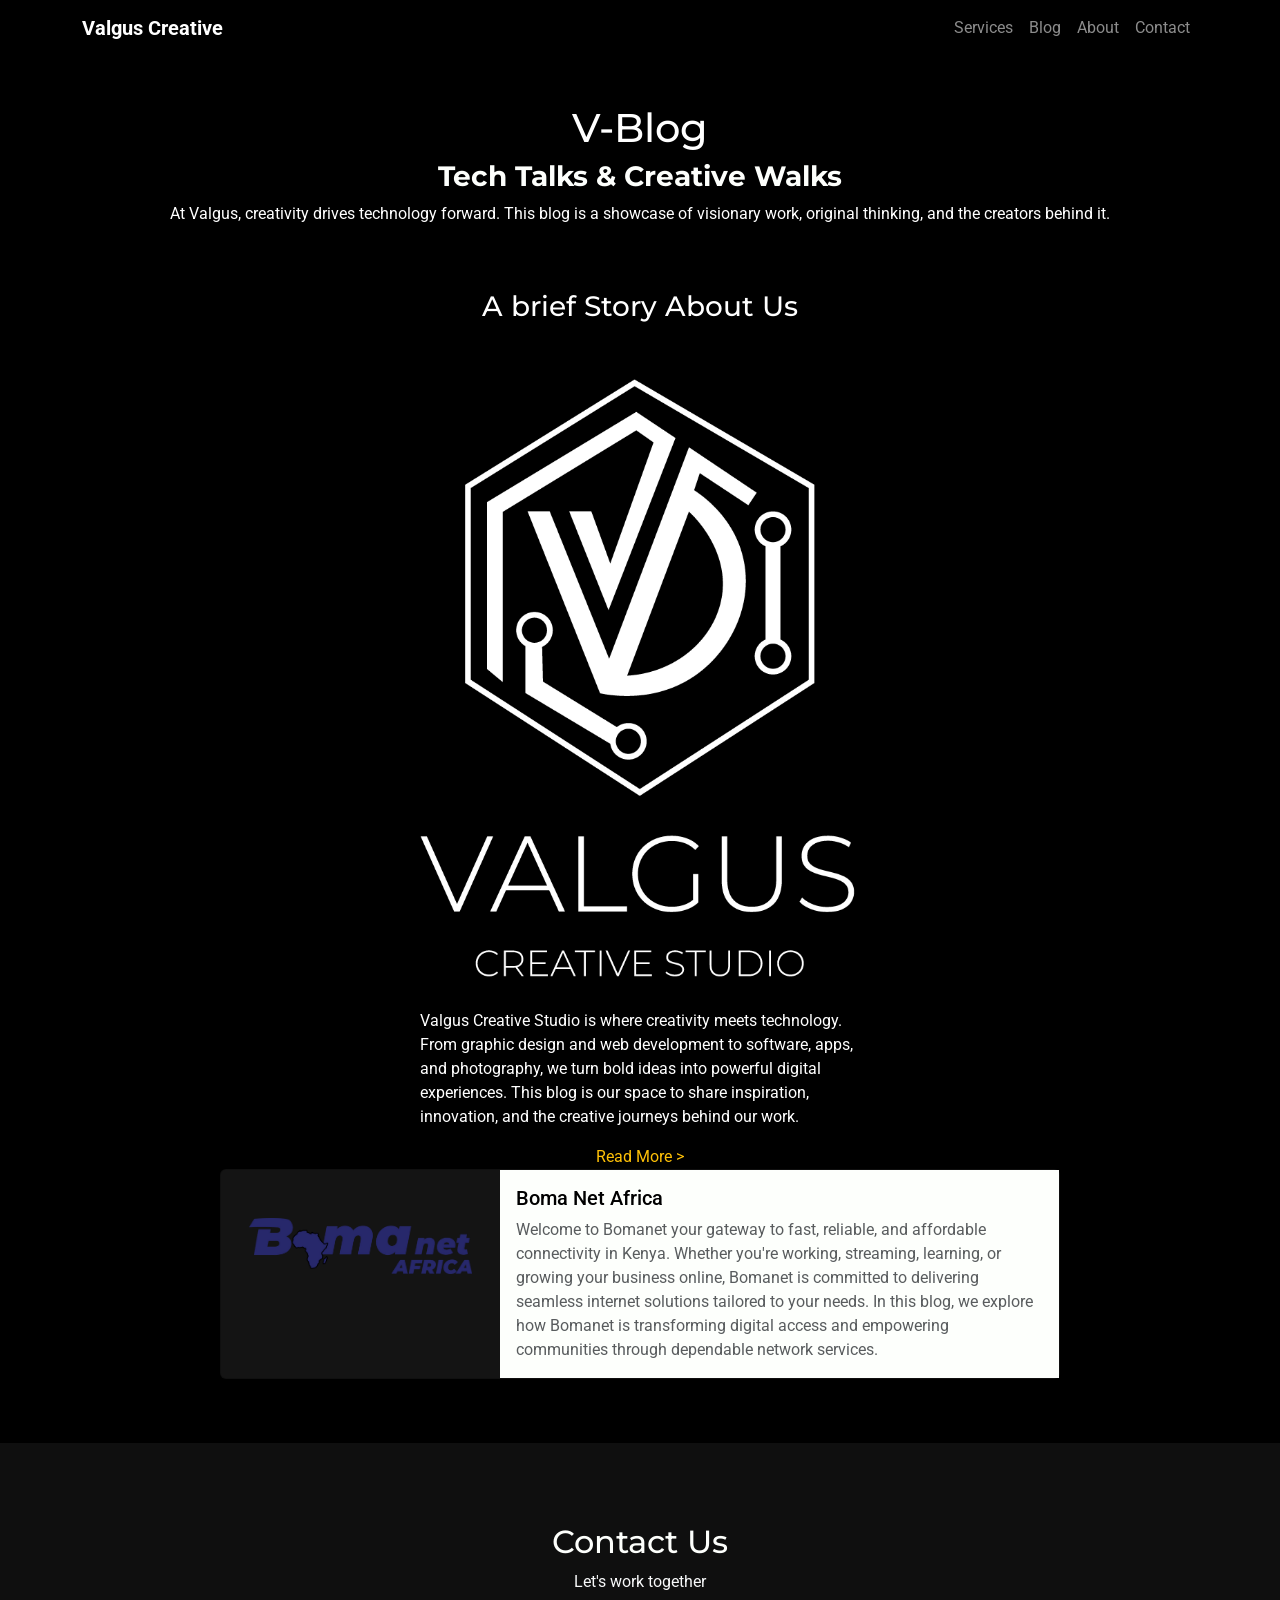
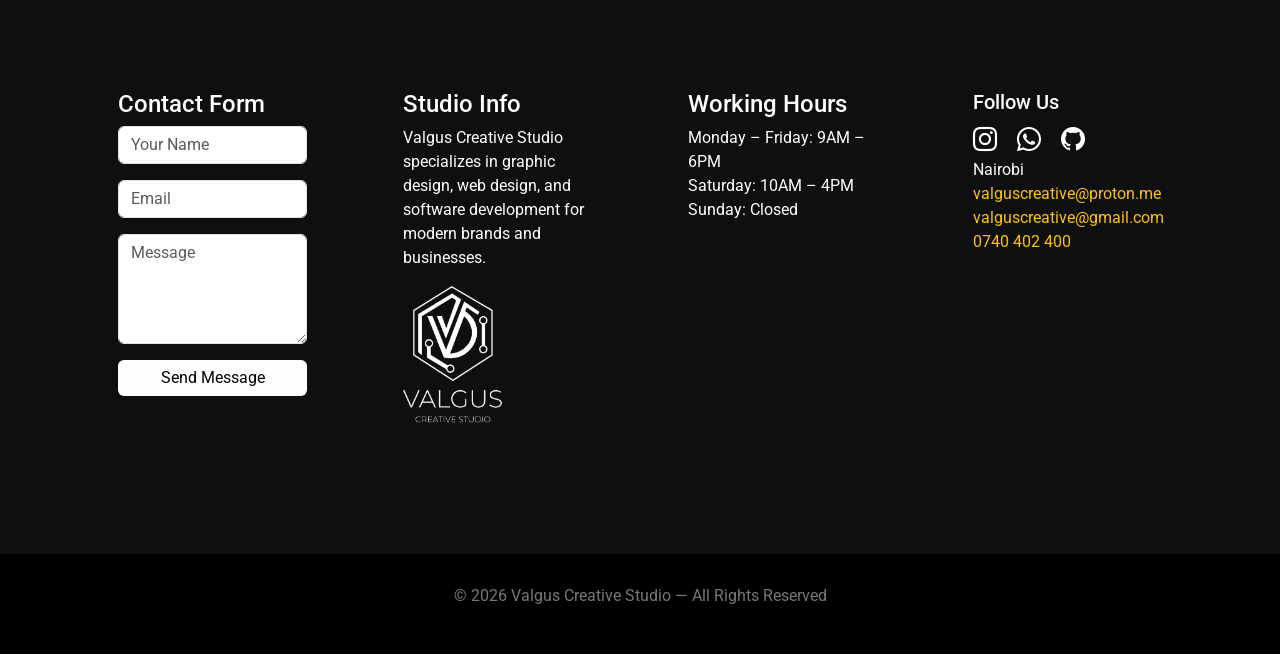
<file: vblog.html>
<!DOCTYPE html>
<html lang="en">
<head>
    <meta charset="UTF-8">
    <meta name="viewport" content="width=device-width, initial-scale=1.0">
    <title>Valgus</title>
    <link rel="preconnect" href="https://fonts.googleapis.com">
<link rel="preconnect" href="https://fonts.gstatic.com" crossorigin>

<link href="https://fonts.googleapis.com/css2?
family=Roboto:wght@400;500&
family=Poppins:wght@600;700&
family=Montserrat:wght@400;500;600;700&
display=swap" rel="stylesheet">
    <link rel="stylesheet" href="static/css/bootstrap.min.css">
    <link rel="stylesheet" href="https://cdn.jsdelivr.net/npm/bootstrap-icons@1.11.3/font/bootstrap-icons.css">
    <link rel="stylesheet" href="static/css/custom.css">
</head>
<body>
     <!-- start of navbar -->
     
     <!-- <div class="container-fluid bg-success text-center"> -->

        <nav class="navbar navbar-expand-lg navbar-dark">
<div class="container">

<a class="navbar-brand fw-bold" href="#contact">Valgus Creative</a>

<button class="navbar-toggler" type="button" data-bs-toggle="collapse" data-bs-target="#navMenu">
<span class="navbar-toggler-icon"></span>
</button>

<div class="collapse navbar-collapse" id="navMenu">

<ul class="navbar-nav ms-auto">

<li class="nav-item">
<a class="nav-link" href="index.html">Services</a>
</li>

<li class="nav-item">
<a class="nav-link" href="vblog.html">Blog</a>
</li>

<li class="nav-item">
<a class="nav-link" href="index.html">About</a>
</li>

<li class="nav-item">
<a class="nav-link" href="#contact">Contact</a>
</li>

</ul>

</div>
</div>
</nav>
     

    <!-- end of navbar -->
    <div class="container hero-section2 text-center py-5" id="home">
  <!-- <div class="container-fluid mt-3 text-black bg-light text-center py-5 title-cus"> -->
                <h1 class="text-white">V-Blog<h1>
                <h3 class="custom-txt"><b>Tech Talks & Creative Walks</b></h3>
                <p class="text-white">At Valgus, creativity drives technology forward. This blog is a showcase of visionary work, original thinking, and the creators behind it.</p>
  
  <div class="d-flex flex-column align-items-center px-3 px-md-5">
  
  <h3 class="text-white text-center py-5">A brief Story About Us</h3>

  <div style="max-width: 440px; width: 100%;">
    <img src="static/images/VALGUS.png" 
         class="img-fluid w-100 custom-card6" alt="" width="100" height="auto">

    <p class="text-white mt-3 text-start">
      Valgus Creative Studio is where creativity meets technology. From graphic design and web development to software, apps, and photography, we turn bold ideas into powerful digital experiences. This blog is our space to share inspiration, innovation, and the creative journeys behind our work.
    </p>
    <a href="blogs.html" target="_blank" class="my-link text-decoration-none text-warning">Read More ></a>
    
  </div>

      <div class="card mb-3" style="max-width: 840px;">
  <div class="row g-0">
    <div class="col-md-4">
      <img src="static/images/Pasted image.png" class="img-fluid rounded-start py-5" alt="..." width="80%" height="auto">
    </div>
    <div class="col-md-8">
      <div class="card-body cus-bg">
        <h5 class="card-title text-start text-black">Boma Net Africa</h5>
        <p class="card-text text-start text-body-secondary">Welcome to Bomanet your gateway to fast, reliable, and affordable connectivity in Kenya. Whether you're working, streaming, learning, or growing your business online, Bomanet is committed to delivering seamless internet solutions tailored to your needs. In this blog, we explore how Bomanet is transforming digital access and empowering communities through dependable network services.
</p>
      </div>
    </div>
  </div>
</div>

</div>


    </div>


    <!-- CONTACT -->

<section id="contact" class="section custom-bg">

<div class="container">

<div class="text-center mb-5 custom-txt">
<h2>Contact Us</h2>
<p class="text-light">Let's work together</p>
</div>

<div class="row">

<!-- LEFT COLUMN -->
<div class="col-md-3  py-5 px-5 custom-txt">
<h4>Contact Form</h4>

<form>
<div class="mb-3">
<input type="text" class="form-control" placeholder="Your Name">
</div>

<div class="mb-3">
<input type="email" class="form-control" placeholder="Email">
</div>

<div class="mb-3">
<textarea class="form-control" rows="4" placeholder="Message"></textarea>
</div>

<button class="btn btn-primary w-100">Send Message</button>
</form>
</div>


<!-- MIDDLE COLUMN -->
<div class="col-md-3  px-5 py-5 custom-txt ">
<h4>Studio Info</h4>

<p class="text-white">
Valgus Creative Studio specializes in graphic design, web design,
and software development for modern brands and businesses.
</p>
<img src="static/images/VALGUS.png" alt="" width="100" height="auto">

</div>


<!-- RIGHT COLUMN -->
<div class="col-md-3  px-5 py-5 custom-txt">
<h4>Working Hours</h4>

<p class="text-white">
Monday – Friday: 9AM – 6PM<br>
Saturday: 10AM – 4PM<br>
Sunday: Closed
</p>
</div>

<div class="col-md-3  px-5 py-5 custom-txt">

<h5>Follow Us</h5>

<a href="https://www.instagram.com/valguscreative/" class=" me-3 text-decoration-none custom-txt">
<i class="bi bi-instagram fs-4"></i>
</a>

<a href="https://wa.me/254740402400" class=" me-3 text-decoration-none custom-txt">
<i class="bi bi-whatsapp fs-4"></i>
</a>

<a href="https://github.com/ommassette" class=" me-3 text-decoration-none custom-txt">
<i class="bi bi-github fs-4"></i>
</a>


 <ul>
    <li>Nairobi </li>
    <a href="mailto:valguscreative@proton.me" class="text-decoration-none text-warning"><li>valguscreative@proton.me</li></a>
    <a href="mailto:valguscreative@gmail.com" class="text-decoration-none text-warning"><li>valguscreative@gmail.com</li></a>
    <a href="tel:+254740402400" class="text-decoration-none text-warning"><li>0740 402 400</li></a>
</ul>


</div>

</div>

</div>
</section>



<!-- FOOTER -->

<footer>

<p class="user-select-none">
© 2026 Valgus Creative Studio — All Rights Reserved
</p>

</footer>


<!-- Bootstrap JS -->

<script src="https://cdn.jsdelivr.net/npm/bootstrap@5.3.2/dist/js/bootstrap.bundle.min.js"></script>

    <link rel="stylesheet" href="static/js/bootstrap.min.js">
</body>
</html>
</file>
<file: static/css/custom.css>
body{
background:black;
color:#12100e;
font-family: 'Roboto', sans-serif;
}
h1, h2, h3 {
    font-family: 'Montserrat', sans-serif;
}

.navbar{
background:black;
}

.hero {
  position: relative;
  height: 90vh;
  display: flex;
  align-items: center;
  justify-content: center;
  text-align: center;
  color: #fdfffc;

  background: url(../images/VALGUS.png) center/cover no-repeat;
  background-size: contain;
}

.hero::before{
  content:"";
  position:absolute;
  top:0;
  left:0;
  width:100%;
  height:100%;
  background:rgba(0,0,0,0.8);
}

.hero *{
  position:relative;
  z-index:1;
}

.hero h1{
font-size:60px;
font-weight:bold;
}

.hero p{
color:#aaa;
}

.btn-primary{
background:#fdfffc;
color: #000000;
border:none;
}

.btn-primary:hover{
background:#000000;

}

.section{
padding:80px 0;
}
.card{
  background: rgba(27,27,27,0.75);
  backdrop-filter: blur(6px);
}

.portfolio img{
border-radius:8px;
}

footer{
background:black;
padding:30px;
text-align:center;
color:#777;
}
ul{
    list-style-type: none;
    text-decoration: none;
    padding: 0;
    margin: 0;
}
.section2{
    background: #1a1a1a;
    margin-top: 3px;
}

.custom-card3{
  border-radius: 10px;
  background-color: #fdfffc;
  color: black;
}
.custom-card3 p{
  color: #777;
}


.stars{
    background-image: radial-gradient(2px 2px at 20px 30px, white, transparent),
                      radial-gradient(1px 1px at 40px 70px, white, transparent),
                      radial-gradient(2px 2px at 90px 40px, white, transparent),
                      radial-gradient(1px 1px at 130px 80px, white, transparent);
    background-size:200px 200px;
}
.no-rounded {
  border-radius: 5px;
  background-color:#fdfffc;
}
.no-rounded img {
  border-radius: 5px;
  box-shadow:0 2px 6px #000000;
}
.custom-bg{
  background-color: #0f0f0f;
}
.custom-txt{
  color: #fdfffc;
}
.custom-txt2 h1{
  color: #fdfffc;
  font-size: 2rem;
}
.custom-table th{
  background-color: rgb(0, 0, 0);
  color: #fdfffc;
}
.table-wrapper {
  max-width: 900px;     
  margin: 0 auto;        
  padding: 0 15px;       
  overflow-x: auto;      
}
.cus-bg{
  background-color: #fdfffc;
}
.led-bg {
    position: relative;
    background: #000;
    overflow: hidden;
}

/* SOFT MOVING LIGHT (no lines at all) */
.led-bg::before {
    content: "";
    position: absolute;
    inset: -50%;

    background: linear-gradient(
        120deg,
        transparent 30%,
        rgba(0, 150, 255, 0.12) 50%,
        transparent 70%
    );

    filter: blur(80px); /* 🔥 BIG blur = real glow */
    animation: glowMove 12s linear infinite;
}

/* SECOND LIGHT LAYER (depth) */
.led-bg::after {
    content: "";
    position: absolute;
    inset: -50%;

    background: linear-gradient(
  120deg,
  transparent 30%,
  rgba(0,150,255,0.15) 50%,
  rgba(255,0,150,0.12) 60%,
  transparent 70%
);

    filter: blur(100px);
    animation: glowMoveReverse 18s linear infinite;
}

/* animations */
@keyframes glowMove {
    from {
        transform: translateX(-30%) translateY(-30%);
    }
    to {
        transform: translateX(30%) translateY(30%);
    }
}

@keyframes glowMoveReverse {
    from {
        transform: translateX(30%) translateY(-30%);
    }
    to {
        transform: translateX(-30%) translateY(30%);
    }
}

/* keep content above */
.led-bg > * {
    position: relative;
    z-index: 2;
}
</file>
